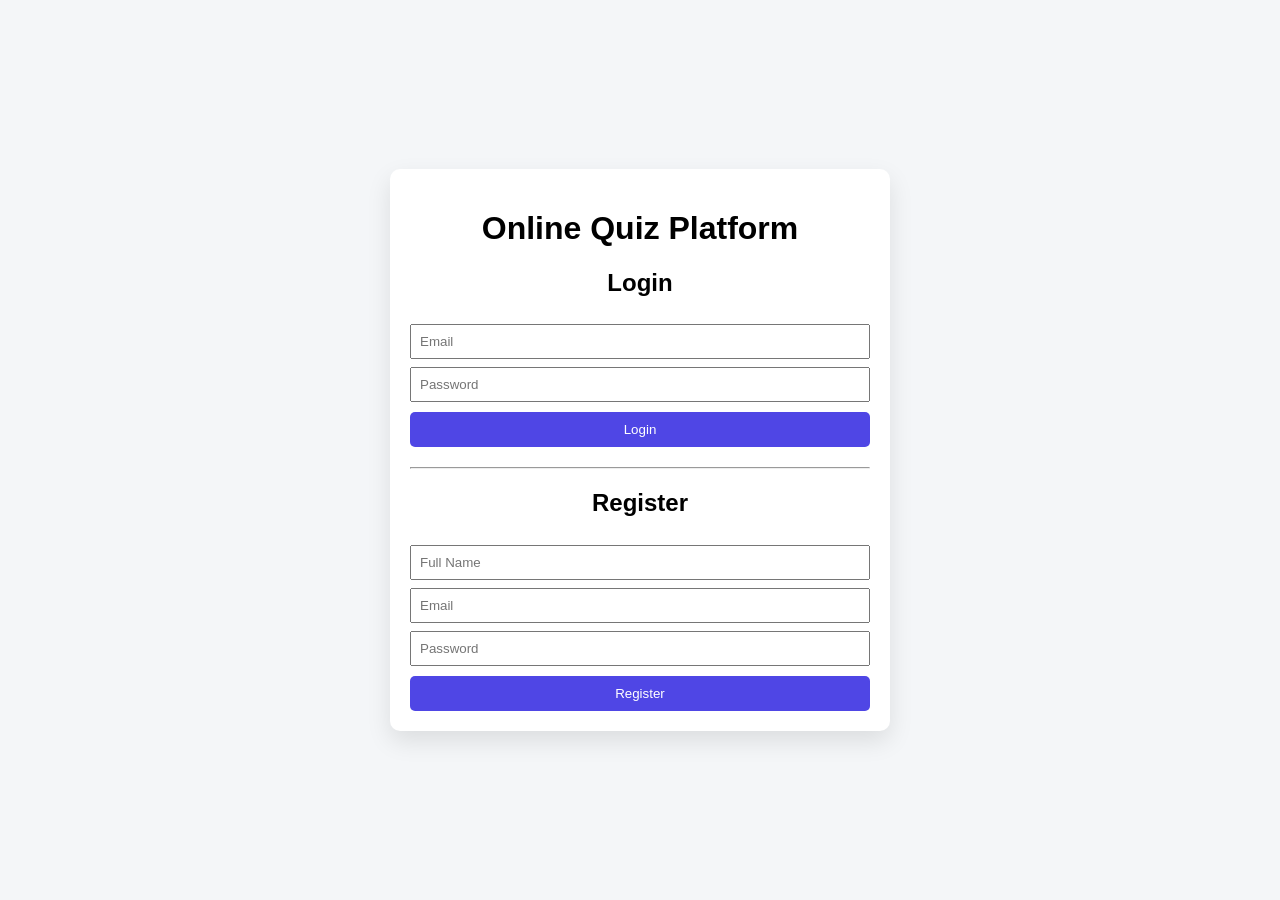
<file: frontend/index.html>
<!DOCTYPE html>
<html lang="en">
<head>
  <meta charset="UTF-8">
  <title>Login | Online Quiz</title>

  <!-- CSS -->
  <link rel="stylesheet" href="css/style.css">
</head>
<body>

  <div class="container">

    <h1>Online Quiz Platform</h1>

    <!-- LOGIN SECTION -->
    <h2>Login</h2>
    <input type="email" id="email" placeholder="Email" required>
    <input type="password" id="password" placeholder="Password" required>
    <button onclick="login()">Login</button>

    <hr style="margin: 20px 0;">

    <!-- REGISTER SECTION -->
    <h2>Register</h2>
    <input type="text" id="name" placeholder="Full Name" required>
    <input type="email" id="regEmail" placeholder="Email" required>
    <input type="password" id="regPassword" placeholder="Password" required>
    <button onclick="register()">Register</button>

  </div>

  <!-- JS -->
  <script src="js/auth.js"></script>

</body>
</html>
</file>
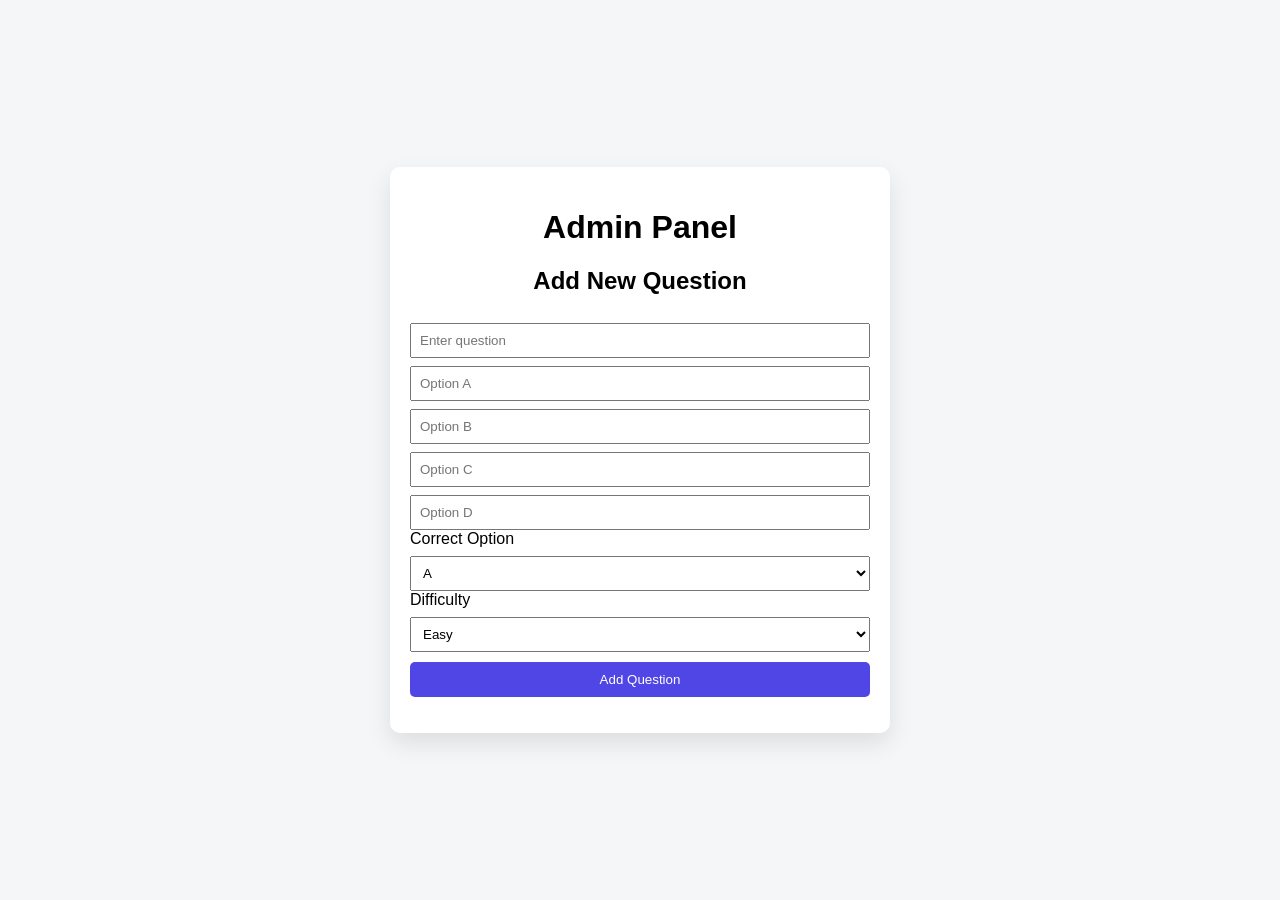
<file: frontend/admin.html>
<!DOCTYPE html>
<html lang="en">
<head>
  <meta charset="UTF-8">
  <title>Admin Panel | Online Quiz</title>
  <link rel="stylesheet" href="css/style.css">
</head>
<body>

  <div class="container">

    <h1>Admin Panel</h1>
    <h2>Add New Question</h2>

    <input id="question" placeholder="Enter question">

    <input id="a" placeholder="Option A">
    <input id="b" placeholder="Option B">
    <input id="c" placeholder="Option C">
    <input id="d" placeholder="Option D">

    <label>Correct Option</label>
    <select id="correct">
      <option value="A">A</option>
      <option value="B">B</option>
      <option value="C">C</option>
      <option value="D">D</option>
    </select>

    <label>Difficulty</label>
    <select id="difficulty">
      <option value="easy">Easy</option>
      <option value="medium">Medium</option>
      <option value="hard">Hard</option>
    </select>

    <button onclick="addQuestion()">Add Question</button>

    <p id="msg" style="text-align:center; font-weight:bold;"></p>

  </div>

  <script src="js/admin.js"></script>
</body>
</html>
</file>
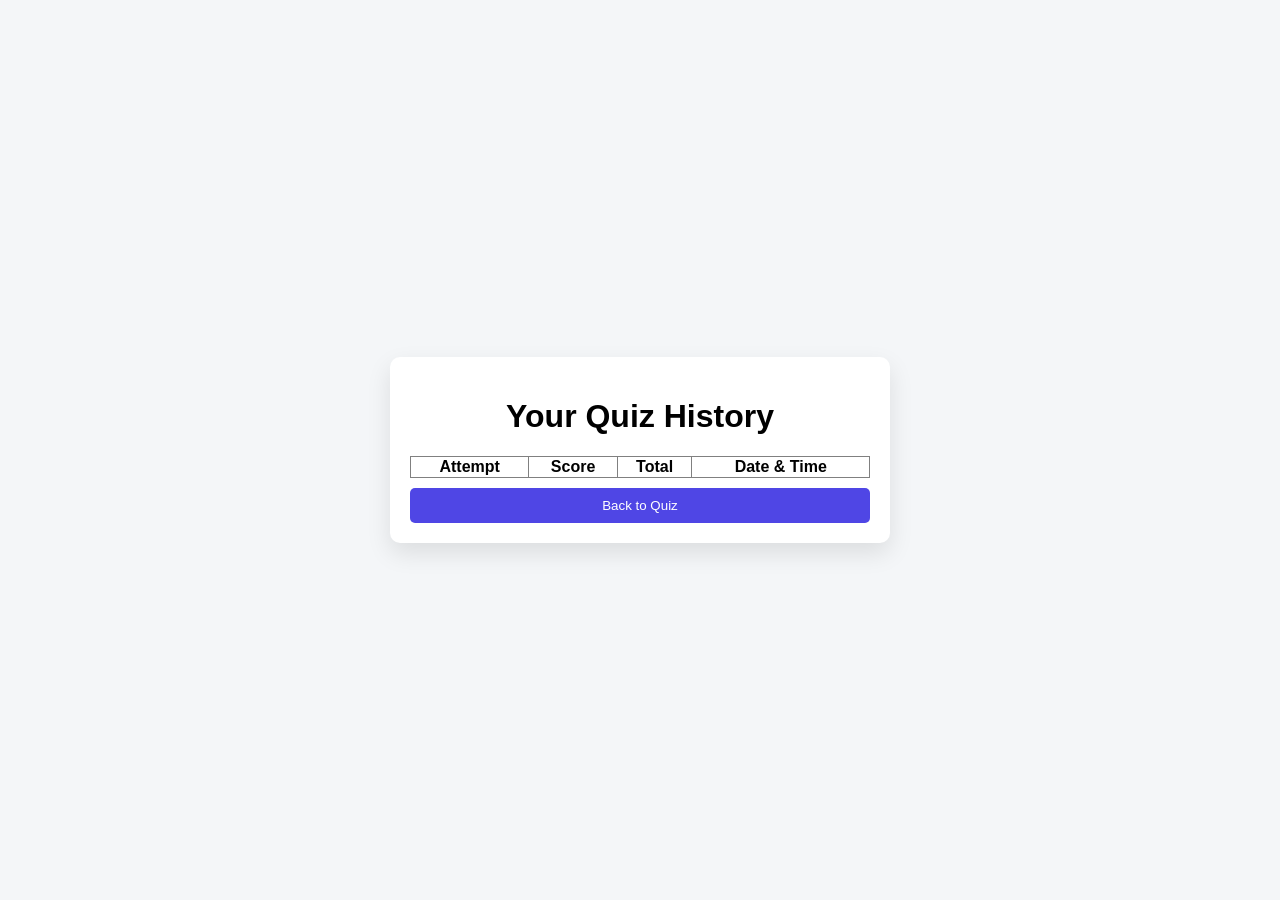
<file: frontend/history.html>
<!DOCTYPE html>
<html lang="en">
<head>
  <meta charset="UTF-8">
  <title>History | Online Quiz</title>
  <link rel="stylesheet" href="css/style.css">
</head>
<body>

  <div class="container">

    <h1>Your Quiz History</h1>

    <table style="width:100%; border-collapse: collapse;" border="1">
  <thead>
    <tr>
      <th>Attempt</th>
      <th>Score</th>
      <th>Total</th>
      <th>Date & Time</th>
    </tr>
  </thead>
  <tbody id="historyTable"></tbody>
</table>


    <button onclick="goBack()">Back to Quiz</button>

  </div>

  <script src="js/history.js"></script>
</body>
</html>
</file>
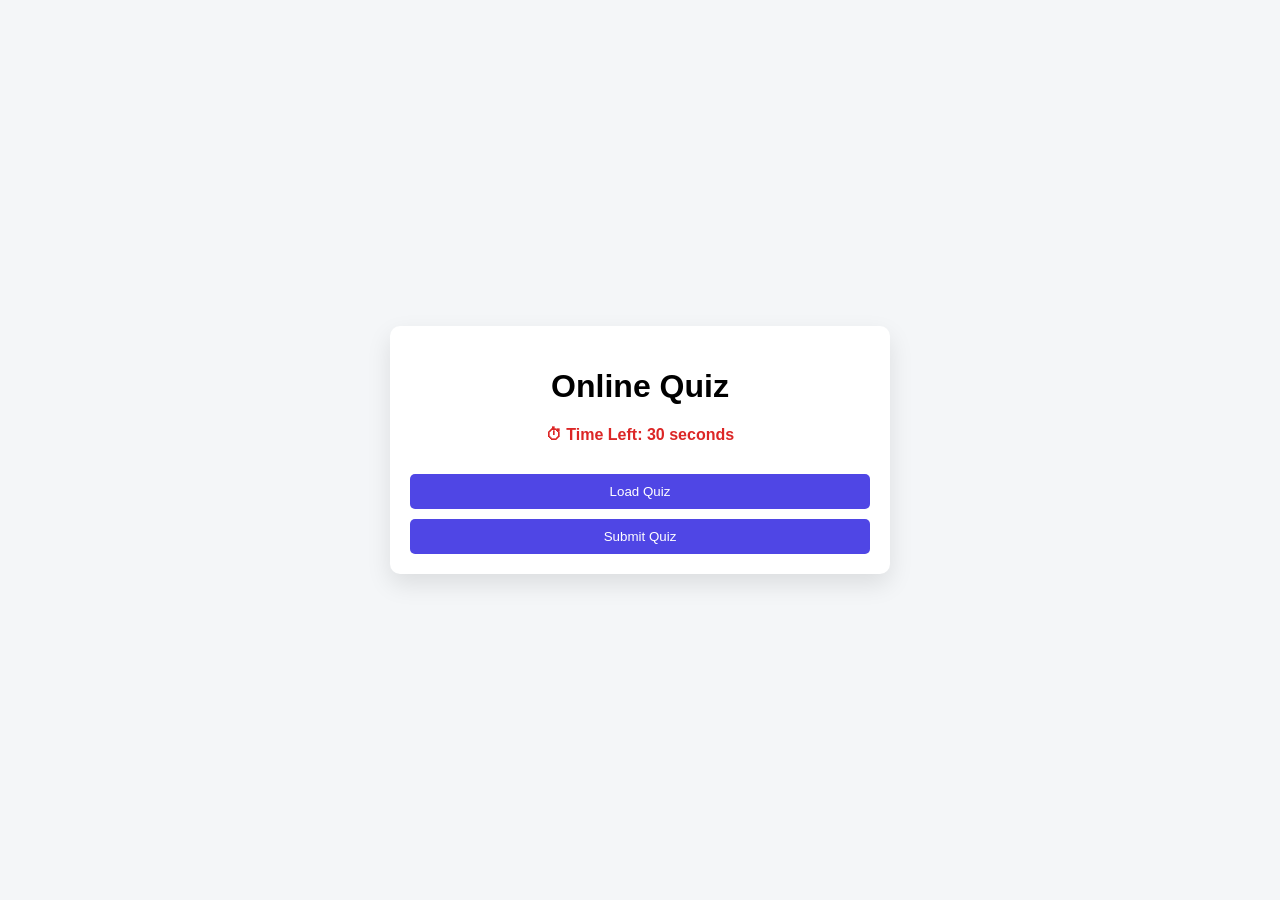
<file: frontend/quiz.html>
<!DOCTYPE html>
<html lang="en">
<head>
  <meta charset="UTF-8">
  <title>Quiz | Online Quiz</title>
  <link rel="stylesheet" href="css/style.css">
</head>
<body>

  <div class="container">

    <h1>Online Quiz</h1>

    <div class="timer">
      ⏱ Time Left: <span id="time">30</span> seconds
    </div>

    <button onclick="loadQuiz()">Load Quiz</button>

    <form id="quizForm">
      <div id="quiz"></div>
      <button type="button" onclick="submitQuiz()">Submit Quiz</button>
    </form>

  </div>

  <script src="js/quiz.js"></script>
</body>
</html>
</file>
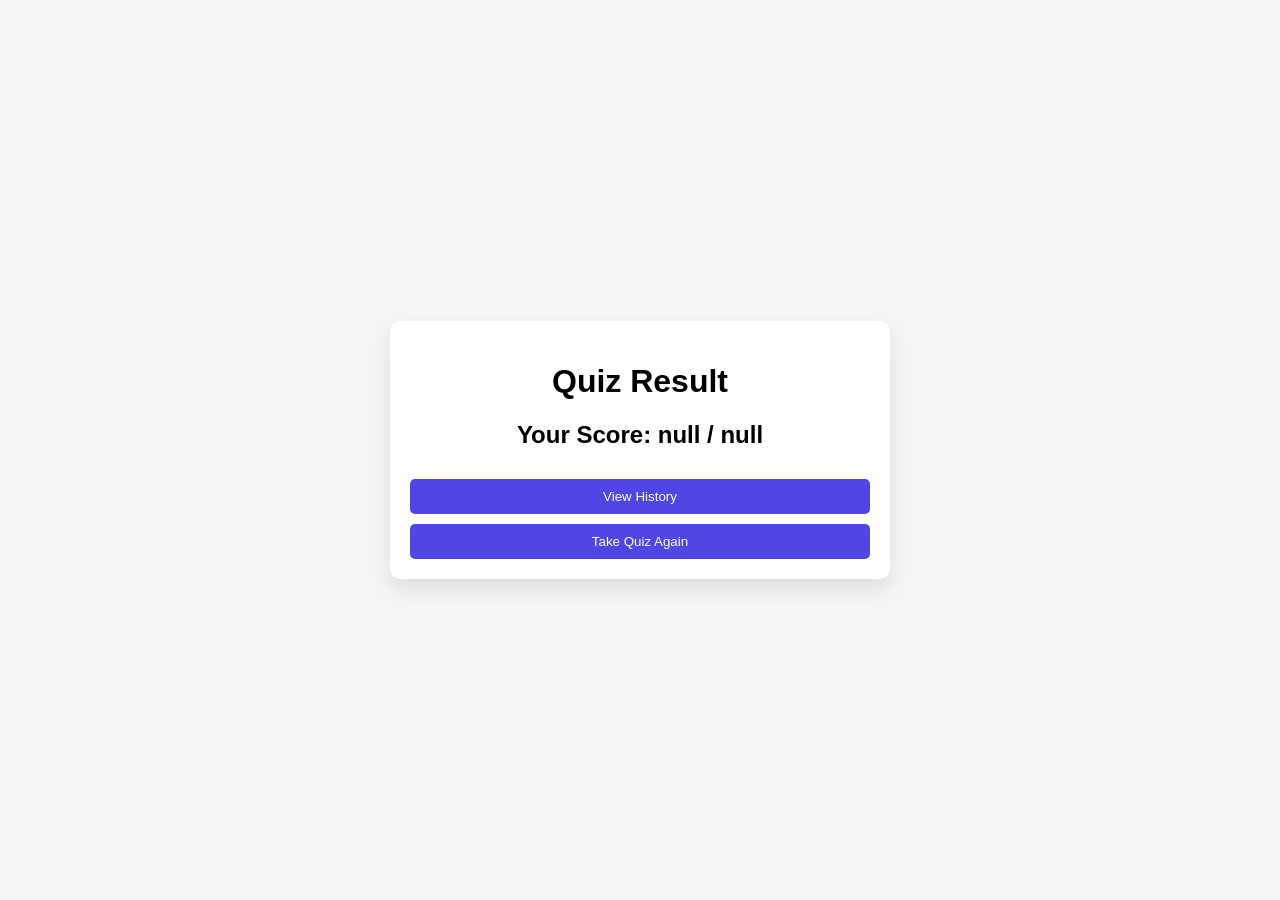
<file: frontend/result.html>
<!DOCTYPE html>
<html lang="en">
<head>
  <meta charset="UTF-8">
  <title>Result | Online Quiz</title>
  <link rel="stylesheet" href="css/style.css">
</head>
<body>

  <div class="container">

    <h1>Quiz Result</h1>

    <h2 id="scoreText"></h2>

    <button onclick="viewHistory()">View History</button>
    <button onclick="goToQuiz()">Take Quiz Again</button>

  </div>

  <script>
    const score = localStorage.getItem("score");
    const total = localStorage.getItem("total");

    document.getElementById("scoreText").innerText =
      `Your Score: ${score} / ${total}`;

    function viewHistory() {
      window.location.href = "history.html";
    }

    function goToQuiz() {
      window.location.href = "quiz.html";
    }
  </script>

</body>
</html>
</file>
<file: frontend/css/style.css>
* {
  box-sizing: border-box;
  font-family: Arial, sans-serif;
}

body {
  margin: 0;
  padding: 0;
  background: #f4f6f8;
  display: flex;
  justify-content: center;
  align-items: center;
  min-height: 100vh;
}

.container {
  background: white;
  width: 90%;
  max-width: 500px;
  padding: 20px;
  border-radius: 10px;
  box-shadow: 0 10px 25px rgba(0,0,0,0.1);
}

h1, h2 {
  text-align: center;
}

button {
  width: 100%;
  padding: 10px;
  background: #4f46e5;
  color: white;
  border: none;
  border-radius: 5px;
  cursor: pointer;
  margin-top: 10px;
}

button:hover {
  background: #4338ca;
}

input, select {
  width: 100%;
  padding: 8px;
  margin-top: 8px;
}

.timer {
  text-align: center;
  font-weight: bold;
  color: #dc2626;
}

.option {
  margin: 5px 0;
}

@media (max-width: 480px) {
  .container {
    padding: 15px;
  }
}

/* Question text */
.question {
  margin-top: 20px;
  font-weight: bold;
  font-size: 16px;
}

/* Option container */
.option {
  display: flex;
  align-items: center;
  gap: 12px;
  padding: 10px 12px;
  margin: 8px 0;
  border: 1px solid #e5e7eb;
  border-radius: 8px;
  cursor: pointer;
  transition: all 0.2s ease;
  background: #f9fafb;
}

/* Hover effect */
.option:hover {
  background: #eef2ff;
  border-color: #4f46e5;
}

/* Radio button */
.option input[type="radio"] {
  accent-color: #4f46e5;
  transform: scale(1.2);
  cursor: pointer;
}

/* Selected option */
.option input[type="radio"]:checked + span {
  font-weight: bold;
  color: #4f46e5;
}

/* Option text */
.option span {
  font-size: 15px;
}

/* Timer styling */
.timer {
  text-align: center;
  margin: 10px 0 20px;
  font-weight: bold;
  color: #dc2626;
}

/* Question */
.question {
  margin-top: 25px;
  margin-bottom: 10px;
  font-weight: 600;
  font-size: 16px;
}

/* Option box */
.option {
  display: grid;
  grid-template-columns: 20px 1fr;
  gap: 12px;
  align-items: center;

  padding: 12px 14px;
  margin-bottom: 10px;

  border: 1px solid #e5e7eb;
  border-radius: 8px;
  background-color: #ffffff;

  cursor: pointer;
  transition: all 0.2s ease;
}

/* Hover */
.option:hover {
  background-color: #eef2ff;
  border-color: #4f46e5;
}

/* Radio */
.option input[type="radio"] {
  margin: 0;
  cursor: pointer;
  accent-color: #4f46e5;
}

/* Option text */
.option span {
  font-size: 14.5px;
  line-height: 1.4;
  color: #111827;
}

/* Selected state */
.option input[type="radio"]:checked + span {
  font-weight: 600;
  color: #4f46e5;
}

/* Timer */
.timer {
  text-align: center;
  margin: 12px 0 20px;
  font-weight: bold;
  color: #dc2626;
}
</file>
